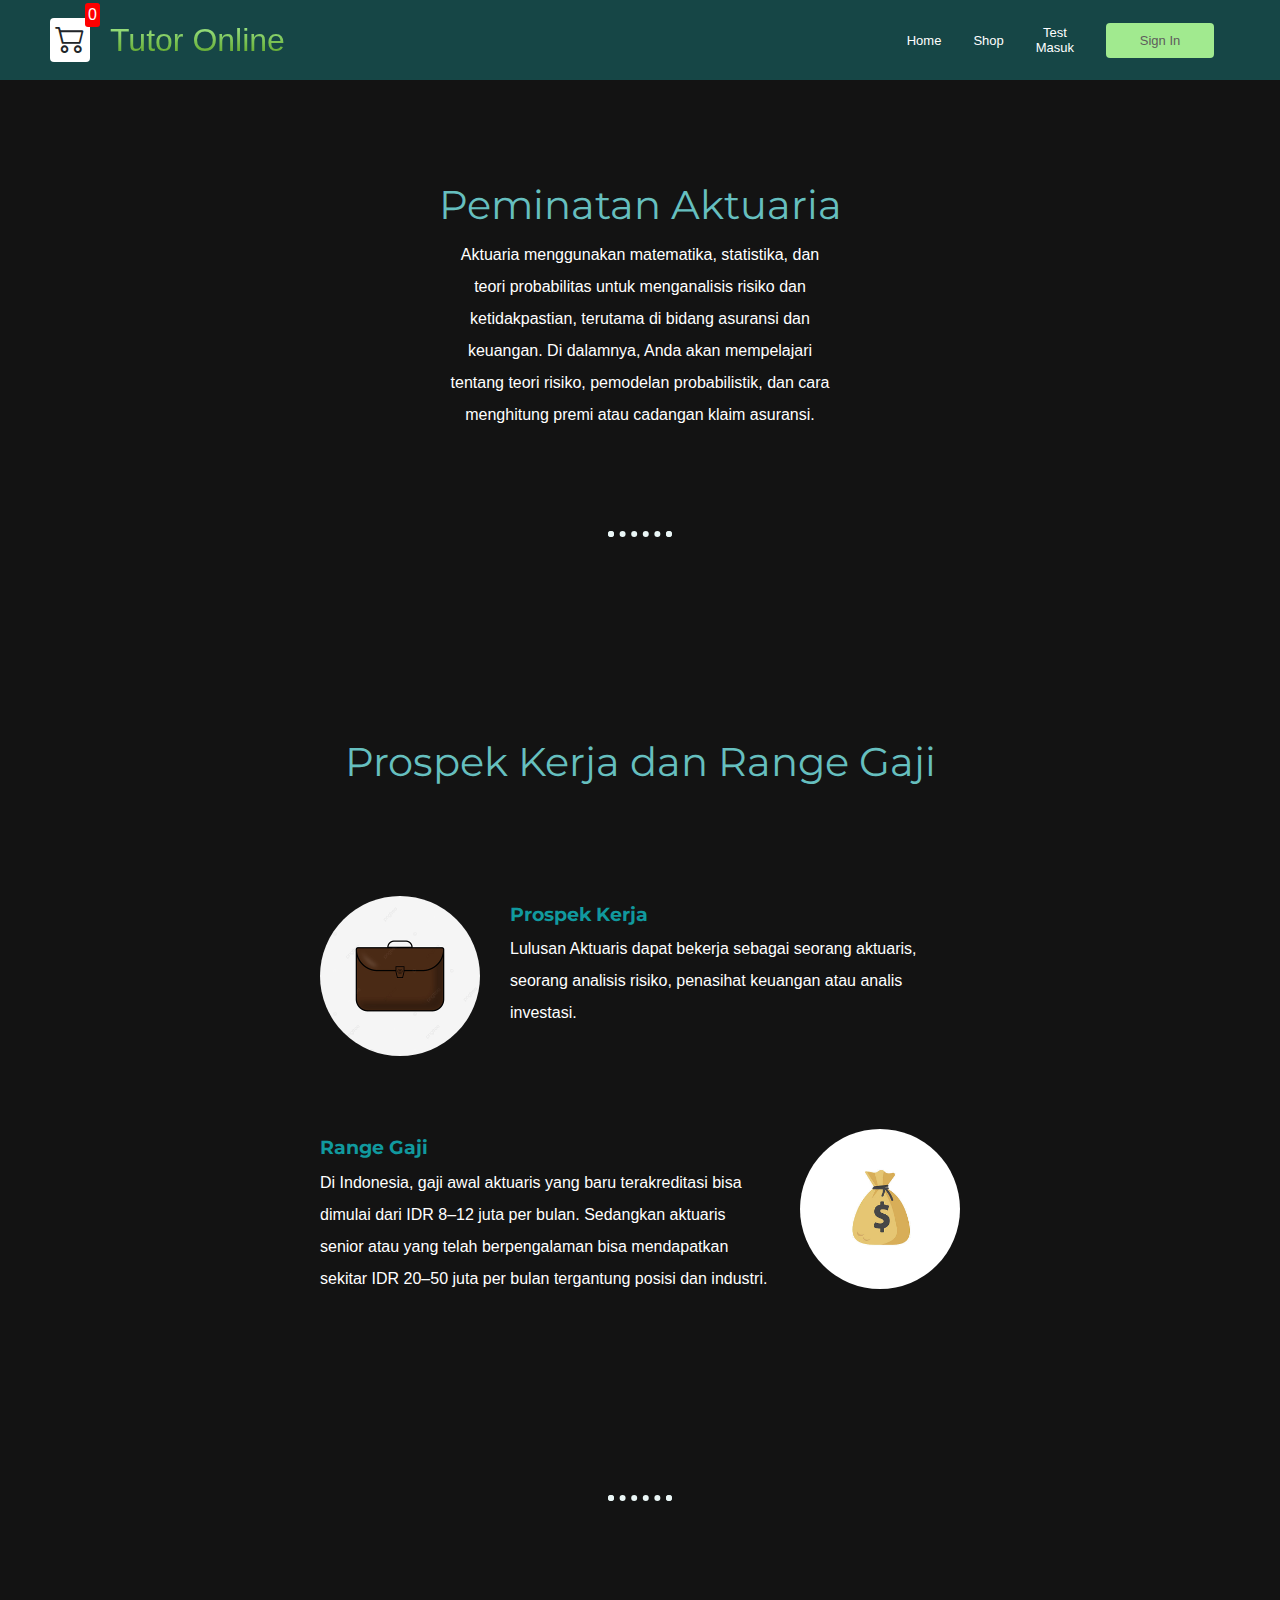
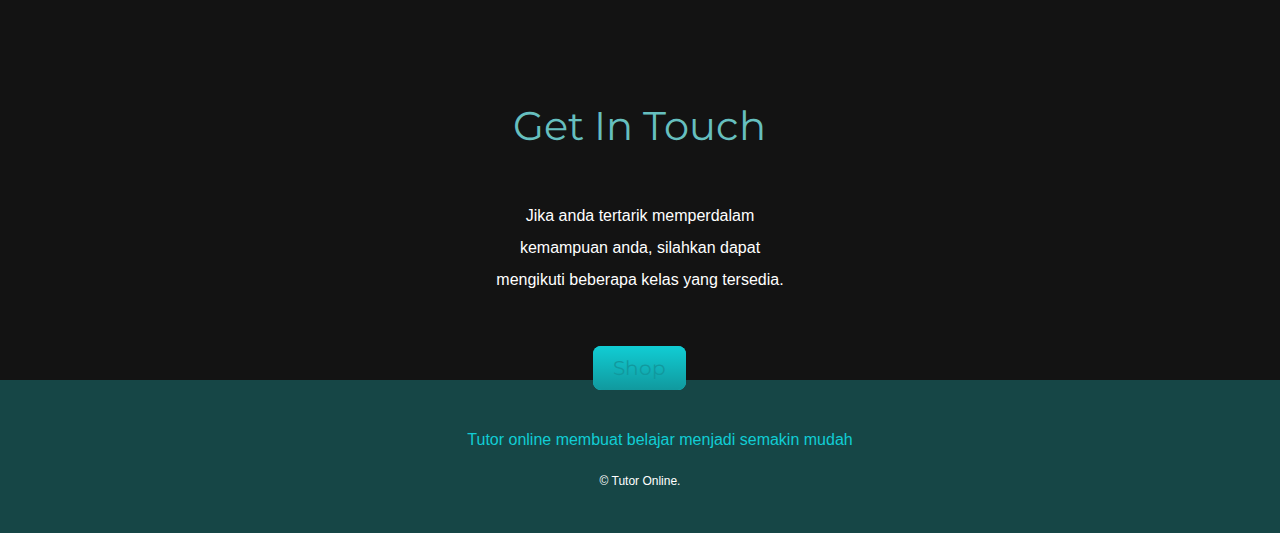
<file: aktuaria.html>
<!DOCTYPE html>
<html lang="en">
<head>
    <meta charset="UTF-8">
    <meta http-equiv="X-UA-Compatible" content="IE=edge">
    <meta name="viewport" content="width=device-width, initial-scale=1.0">
    <title>Tutor Online</title>
    <link rel="icon" href="favicon.ico?v=2">        <!--the broweser maight cast previous version that has a default that place there -->
    <link rel="stylesheet" href="src/Matkul/Matkul.css">
    <link rel="stylesheet" href="https://cdn.jsdelivr.net/npm/bootstrap-icons@1.8.1/font/bootstrap-icons.css">
    <link rel="preconnect" href="https://fonts.googleapis.com">
    <link rel="preconnect" href="https://fonts.gstatic.com" crossorigin>
    <link href="https://fonts.googleapis.com/css2?family=Merriweather&family=Montserrat&family=Nunito:wght@200;300&family=Sacramento&display=swap" rel="stylesheet">

</head>
<body>
  <nav class="navbar">
    <div class="navbar__container">
        <div class="navbar__main">

            <a id=cart__button href="cart.html">
                <div class="cart">
                  <i class="bi bi-cart2"></i>
                  <div id="cartAmount" class="cartAmount">0</div>
                </div>
            </a>

            <a id="navbar__logo">Tutor Online</a>

        </div>

        <div class="navbar__toggle" id="mobile-menu">
            <span class="bar"></span>
            <span class="bar"></span>
            <span class="bar"></span>
        </div>

        <ul class="navbar__menu">
            <li class="navbar__item">
                <a href="/" class="navbar__links">Home</a>
            </li>
            <li class="navbar__item">
                <a href="shop.html" class="navbar__links">Shop</a>
            </li>
            <li class="navbar__item">
              <a href="quizHome.html" class="navbar__links">Test Masuk</a>
            </li>
            <li class="navbar__btn">
              <a class="button buttonGreen" id="accountButton">Sign In</a>
            </li>
        </ul>
    </div>
  </nav>

  <div class="main__content">
    
    <div class="middle-container">
      <div class="profile">
        <h2>Peminatan Aktuaria</h2>
        <p class="intro">Aktuaria menggunakan matematika, statistika, dan teori probabilitas untuk menganalisis risiko dan ketidakpastian, terutama di bidang asuransi dan keuangan. Di dalamnya, Anda akan mempelajari tentang teori risiko, pemodelan probabilistik, dan cara menghitung premi atau cadangan klaim asuransi.</p>
      </div>
      <hr>
      <div class="skills">
        <h2>Prospek Kerja dan Range Gaji</h2>
        <div class="skill-row">
          <img class="code-img" src="images/img-10.jpg" alt=""> <!-- width="100px" height="100px">   -->
          <h3>Prospek Kerja</h3>
          <p>Lulusan Aktuaris dapat bekerja sebagai seorang aktuaris, seorang analisis risiko, penasihat keuangan atau analis investasi.       </div>
        <div class="skill-row">
          <img class="chilli" src="images/img-9.jpg" alt="">
          <h3>Range Gaji</h3>
          <p>Di Indonesia, gaji awal aktuaris yang baru terakreditasi bisa dimulai dari IDR 8–12 juta per bulan. Sedangkan aktuaris senior atau yang telah berpengalaman bisa mendapatkan sekitar IDR 20–50 juta per bulan tergantung posisi dan industri.</p>
        </div>
      </div>
      <hr>
      <div class="contact-me">
        <h2>Get In Touch</h2>
        <p class="contact-message">Jika anda tertarik memperdalam kemampuan anda, silahkan dapat mengikuti beberapa kelas yang tersedia.</p>
        <a class="shop_btn" href="shop.html">Shop</a>
      </div>
    </div>
    
    <!--bottom container-->
    <div class="bottom-container">
      <a></a>Tutor online membuat belajar menjadi semakin mudah</a>
      <p class="coppyright">© Tutor Online.</p>
    </div>

  </div>
  
  <script src="src/Home/app.js"></script>
</body>
</html>
</file>
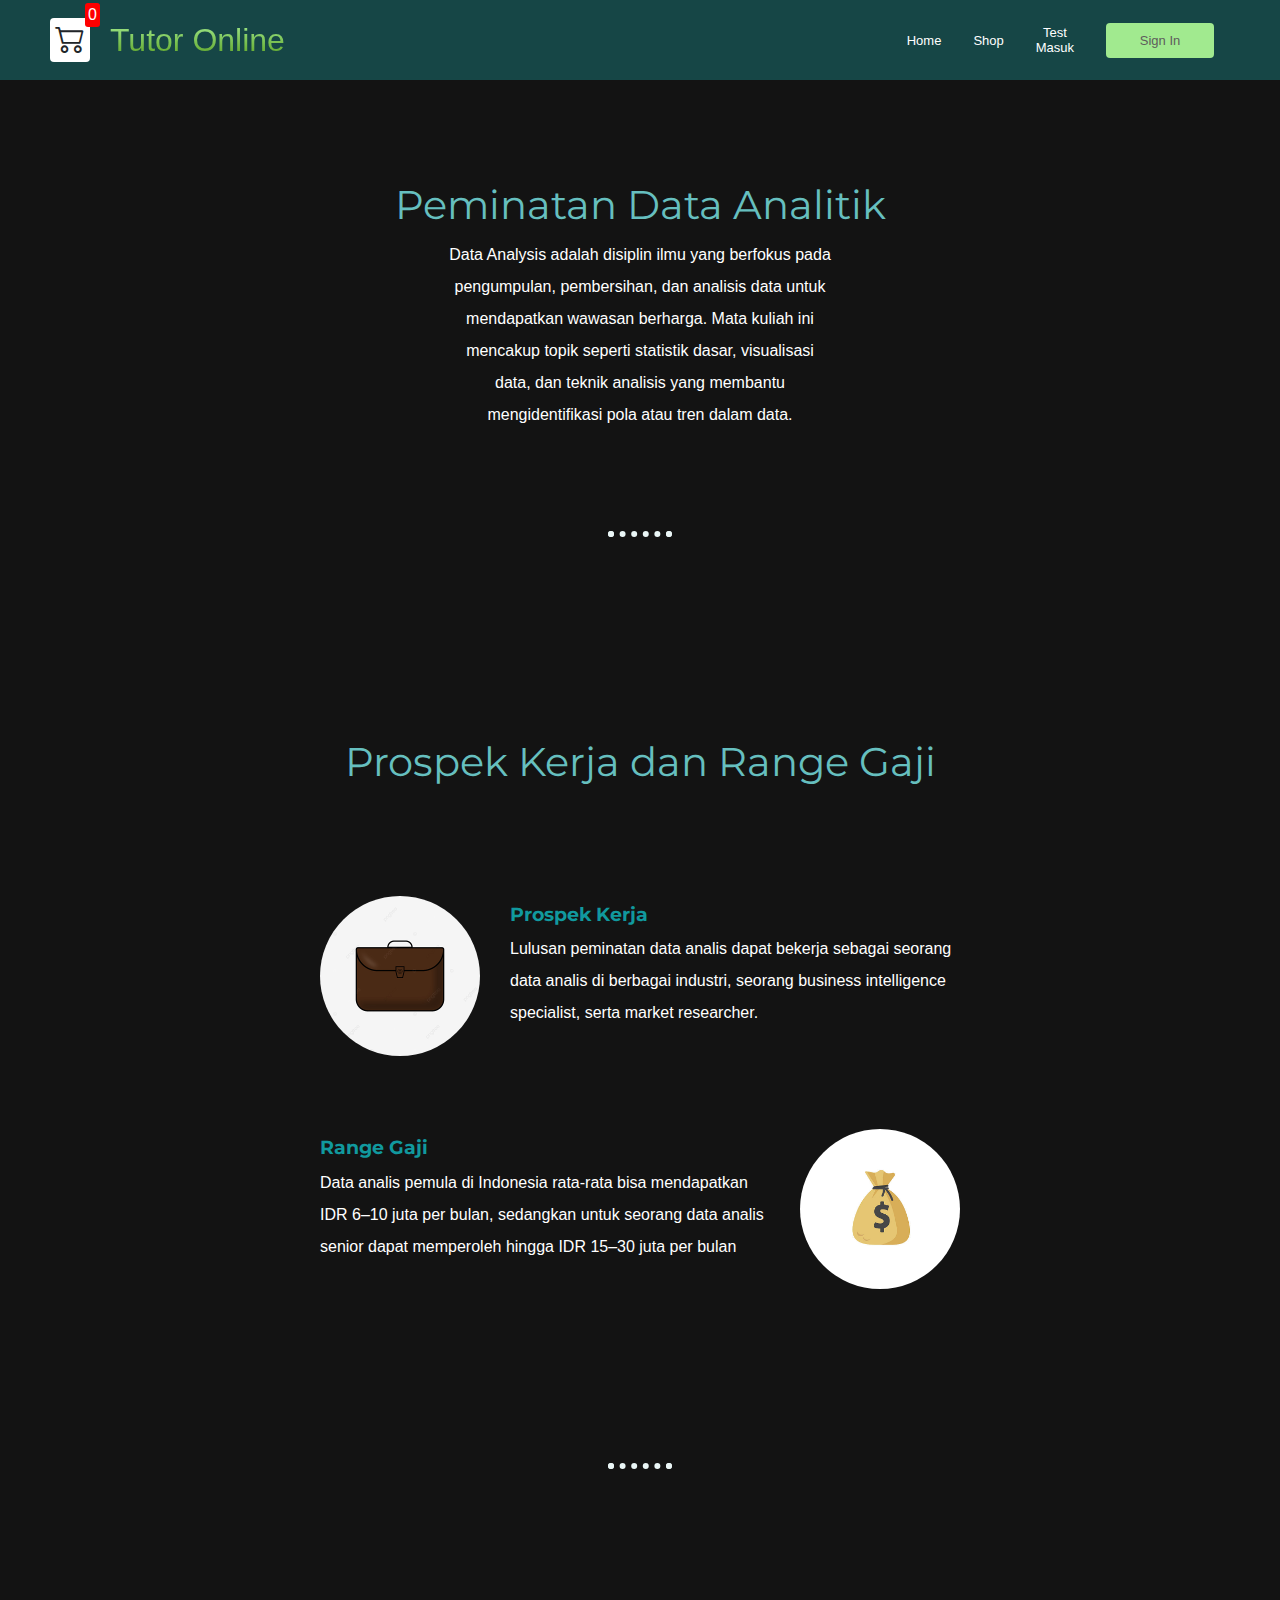
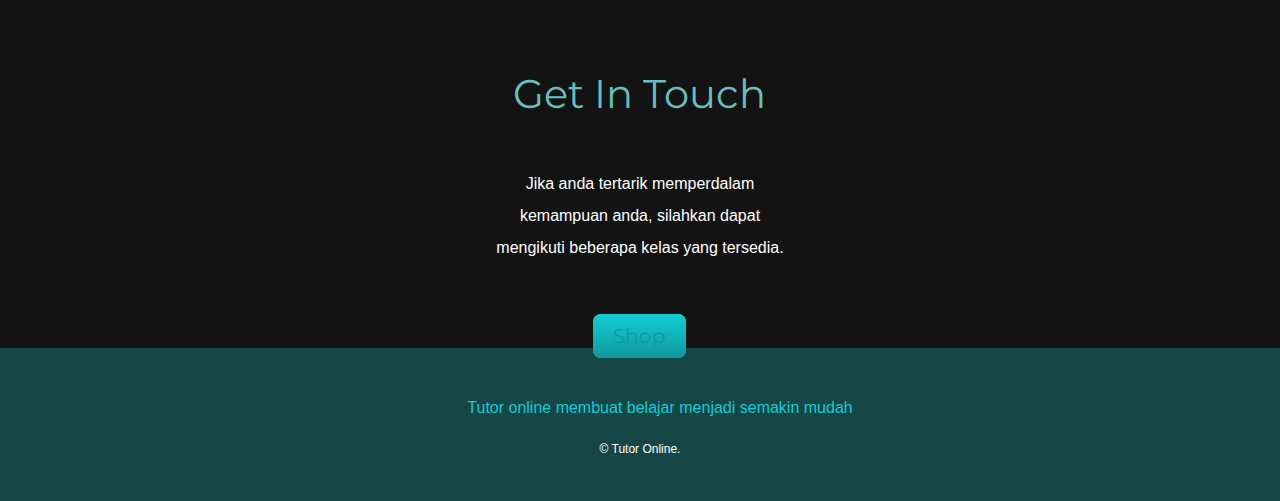
<file: Data_Analitik.html>
<!DOCTYPE html>
<html lang="en">
<head>
    <meta charset="UTF-8">
    <meta http-equiv="X-UA-Compatible" content="IE=edge">
    <meta name="viewport" content="width=device-width, initial-scale=1.0">
    <title>Tutor Online</title>
    <link rel="icon" href="favicon.ico?v=2">        <!--the broweser maight cast previous version that has a default that place there -->
    <link rel="stylesheet" href="src/Matkul/Matkul.css">
    <link rel="stylesheet" href="https://cdn.jsdelivr.net/npm/bootstrap-icons@1.8.1/font/bootstrap-icons.css">
    <link rel="preconnect" href="https://fonts.googleapis.com">
    <link rel="preconnect" href="https://fonts.gstatic.com" crossorigin>
    <link href="https://fonts.googleapis.com/css2?family=Merriweather&family=Montserrat&family=Nunito:wght@200;300&family=Sacramento&display=swap" rel="stylesheet">

</head>
<body>
  <nav class="navbar">
    <div class="navbar__container">
        <div class="navbar__main">

            <a id=cart__button href="cart.html">
                <div class="cart">
                  <i class="bi bi-cart2"></i>
                  <div id="cartAmount" class="cartAmount">0</div>
                </div>
            </a>

            <a id="navbar__logo">Tutor Online</a>

        </div>

        <div class="navbar__toggle" id="mobile-menu">
            <span class="bar"></span>
            <span class="bar"></span>
            <span class="bar"></span>
        </div>

        <ul class="navbar__menu">
            <li class="navbar__item">
                <a href="/" class="navbar__links">Home</a>
            </li>
            <li class="navbar__item">
                <a href="shop.html" class="navbar__links">Shop</a>
            </li>
            <li class="navbar__item">
              <a href="quizHome.html" class="navbar__links">Test Masuk</a>
          </li>
          <li class="navbar__btn">
            <a class="button buttonGreen" id="accountButton">Sign In</a>
          </li>
        </ul>
    </div>
  </nav>

  <div class="main__content">
    
    <div class="middle-container">
      <div class="profile">
        <h2>Peminatan Data Analitik</h2>
        <p class="intro">Data Analysis adalah disiplin ilmu yang berfokus pada pengumpulan, pembersihan, dan analisis data untuk mendapatkan wawasan berharga. Mata kuliah ini mencakup topik seperti statistik dasar, visualisasi data, dan teknik analisis yang membantu mengidentifikasi pola atau tren dalam data.</p>
      </div>
      <hr>
      <div class="skills">
        <h2>Prospek Kerja dan Range Gaji</h2>
        <div class="skill-row">
          <img class="code-img" src="images/img-10.jpg" alt=""> <!-- width="100px" height="100px">   -->
          <h3>Prospek Kerja</h3>
          <p>Lulusan peminatan data analis dapat bekerja sebagai seorang data analis di berbagai industri, seorang business intelligence specialist, serta market researcher.</p>

        </div>
        <div class="skill-row">
          <img class="chilli" src="images/img-9.jpg" alt="">
          <h3>Range Gaji</h3>
          <p>Data analis pemula di Indonesia rata-rata bisa mendapatkan IDR 6–10 juta per bulan, sedangkan untuk seorang
            data analis senior dapat memperoleh hingga IDR 15–30 juta per bulan</p>
        </div>
      </div>
      <hr>
      <div class="contact-me">
        <h2>Get In Touch</h2>
        <p class="contact-message">Jika anda tertarik memperdalam kemampuan anda, silahkan dapat mengikuti beberapa kelas yang tersedia.</p>
        <a class="shop_btn" href="shop.html">Shop</a>
      </div>
    </div>
    
    <!--bottom container-->
    <div class="bottom-container">
      <a></a>Tutor online membuat belajar menjadi semakin mudah</a>
      <p class="coppyright">© Tutor Online.</p>
    </div>

  </div>
  
  <script src="src/Home/app.js"></script>
</body>
</html>
</file>
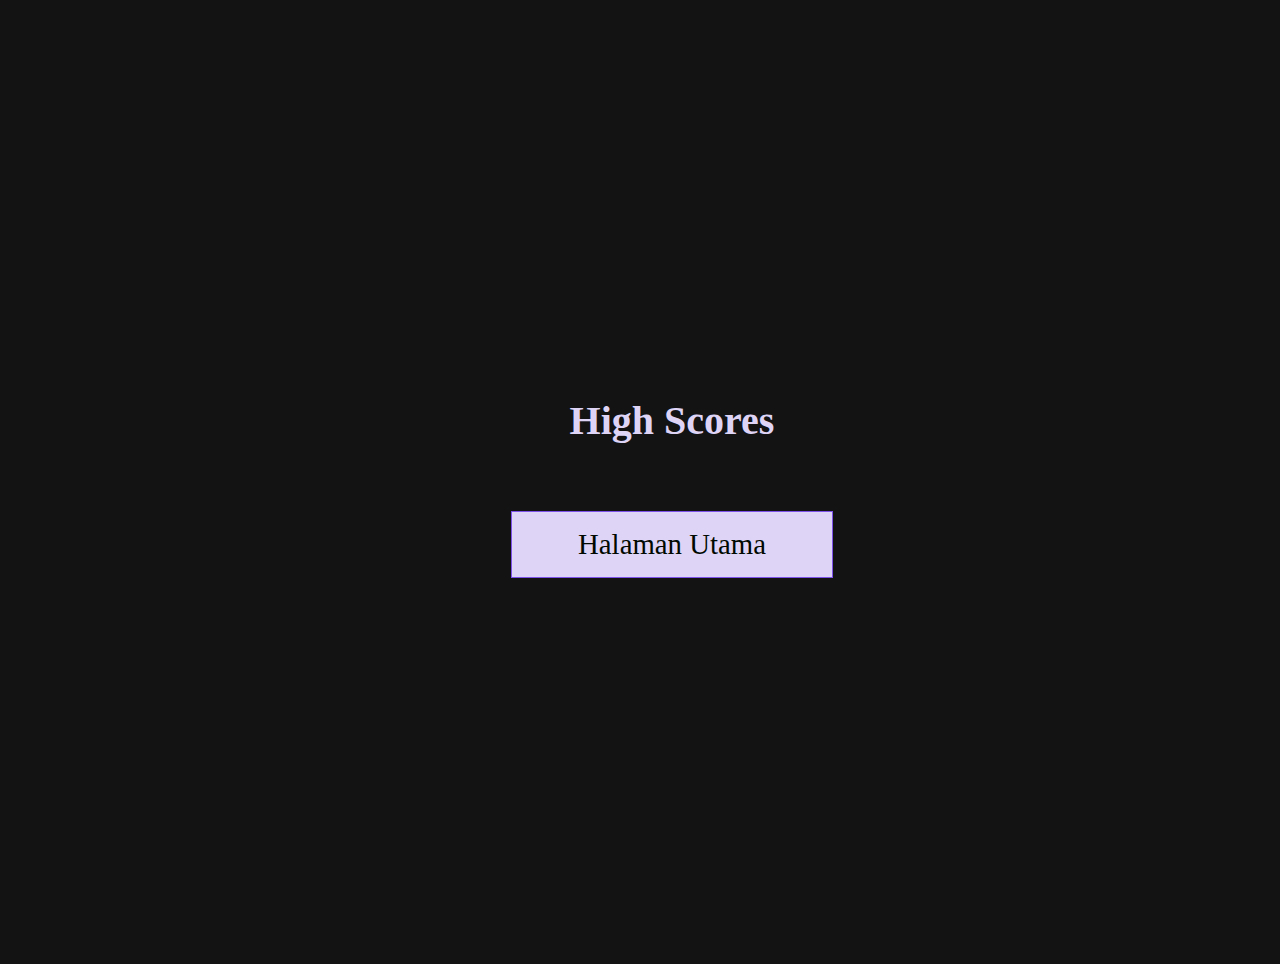
<file: highScore.html>
<!DOCTYPE html>
<html lang="en">
  <head>
    <meta charset="UTF-8" />
    <meta name="viewport" content="width=device-width, initial-scale=1.0" />
    <meta http-equiv="X-UA-Compatible" content="ie=edge" />
    <title>High Scores</title>
    <link rel="stylesheet" href="src/Quiz/CSS/highScore.css" />
  </head>
  <body>
    <div class="container">
      <div id="highScore">
        <h1>High Scores</h1>
        <ul id="highScoreList"></ul>
        <a class="btn" href="quizHome.html">Halaman Utama</a>
      </div>
    </div>
    <script src="src/Quiz/Javascript/highScore.js"></script>
  </body>
</html>
</file>
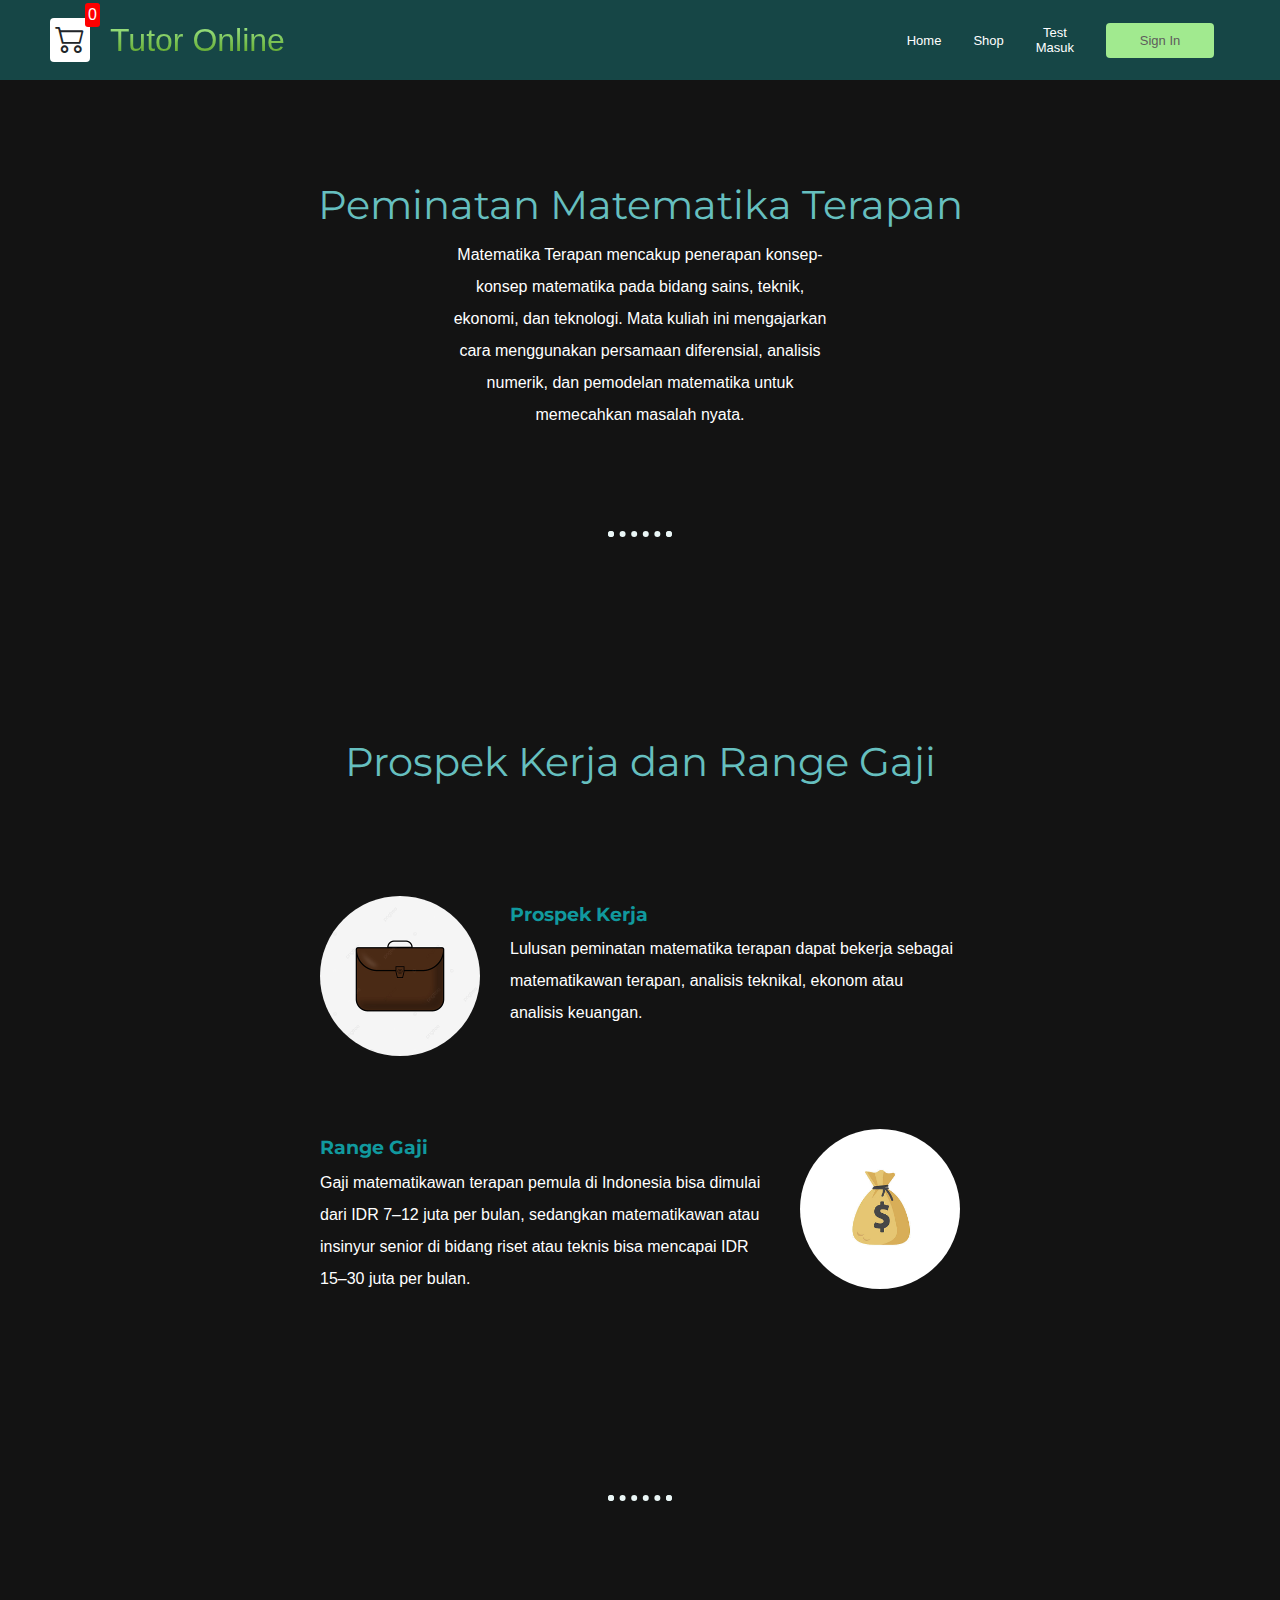
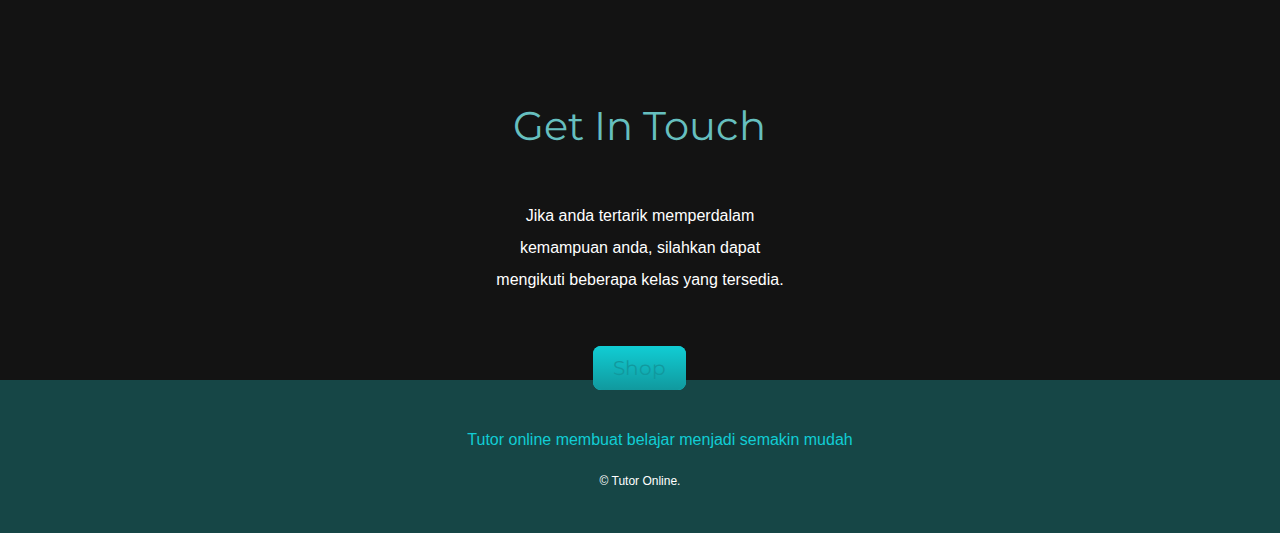
<file: MatTerapan.html>
<!DOCTYPE html>
<html lang="en">
<head>
    <meta charset="UTF-8">
    <meta http-equiv="X-UA-Compatible" content="IE=edge">
    <meta name="viewport" content="width=device-width, initial-scale=1.0">
    <title>Tutor Online</title>
    <link rel="icon" href="favicon.ico?v=2">        <!--the broweser maight cast previous version that has a default that place there -->
    <link rel="stylesheet" href="src/Matkul/Matkul.css">
    <link rel="stylesheet" href="https://cdn.jsdelivr.net/npm/bootstrap-icons@1.8.1/font/bootstrap-icons.css">
    <link rel="preconnect" href="https://fonts.googleapis.com">
    <link rel="preconnect" href="https://fonts.gstatic.com" crossorigin>
    <link href="https://fonts.googleapis.com/css2?family=Merriweather&family=Montserrat&family=Nunito:wght@200;300&family=Sacramento&display=swap" rel="stylesheet">

</head>
<body>
  <nav class="navbar">
    <div class="navbar__container">
        <div class="navbar__main">

            <a id=cart__button href="cart.html">
                <div class="cart">
                  <i class="bi bi-cart2"></i>
                  <div id="cartAmount" class="cartAmount">0</div>
                </div>
            </a>

            <a id="navbar__logo">Tutor Online</a>

        </div>

        <div class="navbar__toggle" id="mobile-menu">
            <span class="bar"></span>
            <span class="bar"></span>
            <span class="bar"></span>
        </div>

        <ul class="navbar__menu">
            <li class="navbar__item">
                <a href="/" class="navbar__links">Home</a>
            </li>
            <li class="navbar__item">
                <a href="shop.html" class="navbar__links">Shop</a>
            </li>
            <li class="navbar__item">
              <a href="quizHome.html" class="navbar__links">Test Masuk</a>
          </li>
          <li class="navbar__btn">
              <a class="button buttonGreen" id="accountButton">Sign In</a>
          </li>
        </ul>
    </div>
  </nav>

  <div class="main__content">
    
    <div class="middle-container">
      <div class="profile">
        <h2>Peminatan Matematika Terapan</h2>
        <p class="intro">Matematika Terapan mencakup penerapan konsep-konsep matematika pada bidang sains, teknik, ekonomi, dan teknologi. Mata kuliah ini mengajarkan cara menggunakan persamaan diferensial, analisis numerik, dan pemodelan matematika untuk memecahkan masalah nyata.</p>
      </div>
      <hr>
      <div class="skills">
        <h2>Prospek Kerja dan Range Gaji</h2>
        <div class="skill-row">
          <img class="code-img" src="images/img-10.jpg" alt=""> <!-- width="100px" height="100px">   -->
          <h3>Prospek Kerja</h3>
          <p>Lulusan peminatan matematika terapan dapat bekerja sebagai matematikawan terapan, analisis teknikal, ekonom atau analisis keuangan.</p>

        </div>
        <div class="skill-row">
          <img class="chilli" src="images/img-9.jpg" alt="">
          <h3>Range Gaji</h3>
          <p>Gaji matematikawan terapan pemula di Indonesia bisa dimulai dari IDR 7–12 juta per bulan, sedangkan matematikawan atau insinyur senior di bidang riset atau teknis bisa mencapai IDR 15–30 juta per bulan.</p>
        </div>
      </div>
      <hr>
      <div class="contact-me">
        <h2>Get In Touch</h2>
        <p class="contact-message">Jika anda tertarik memperdalam kemampuan anda, silahkan dapat mengikuti beberapa kelas yang tersedia.</p>
        <a class="shop_btn" href="shop.html">Shop</a>
      </div>
    </div>
    
    <!--bottom container-->
    <div class="bottom-container">
      <a></a>Tutor online membuat belajar menjadi semakin mudah</a>
      <p class="coppyright">© Tutor Online.</p>
    </div>

  </div>
  
  <script src="src/Home/app.js"></script>
</body>
</html>
</file>
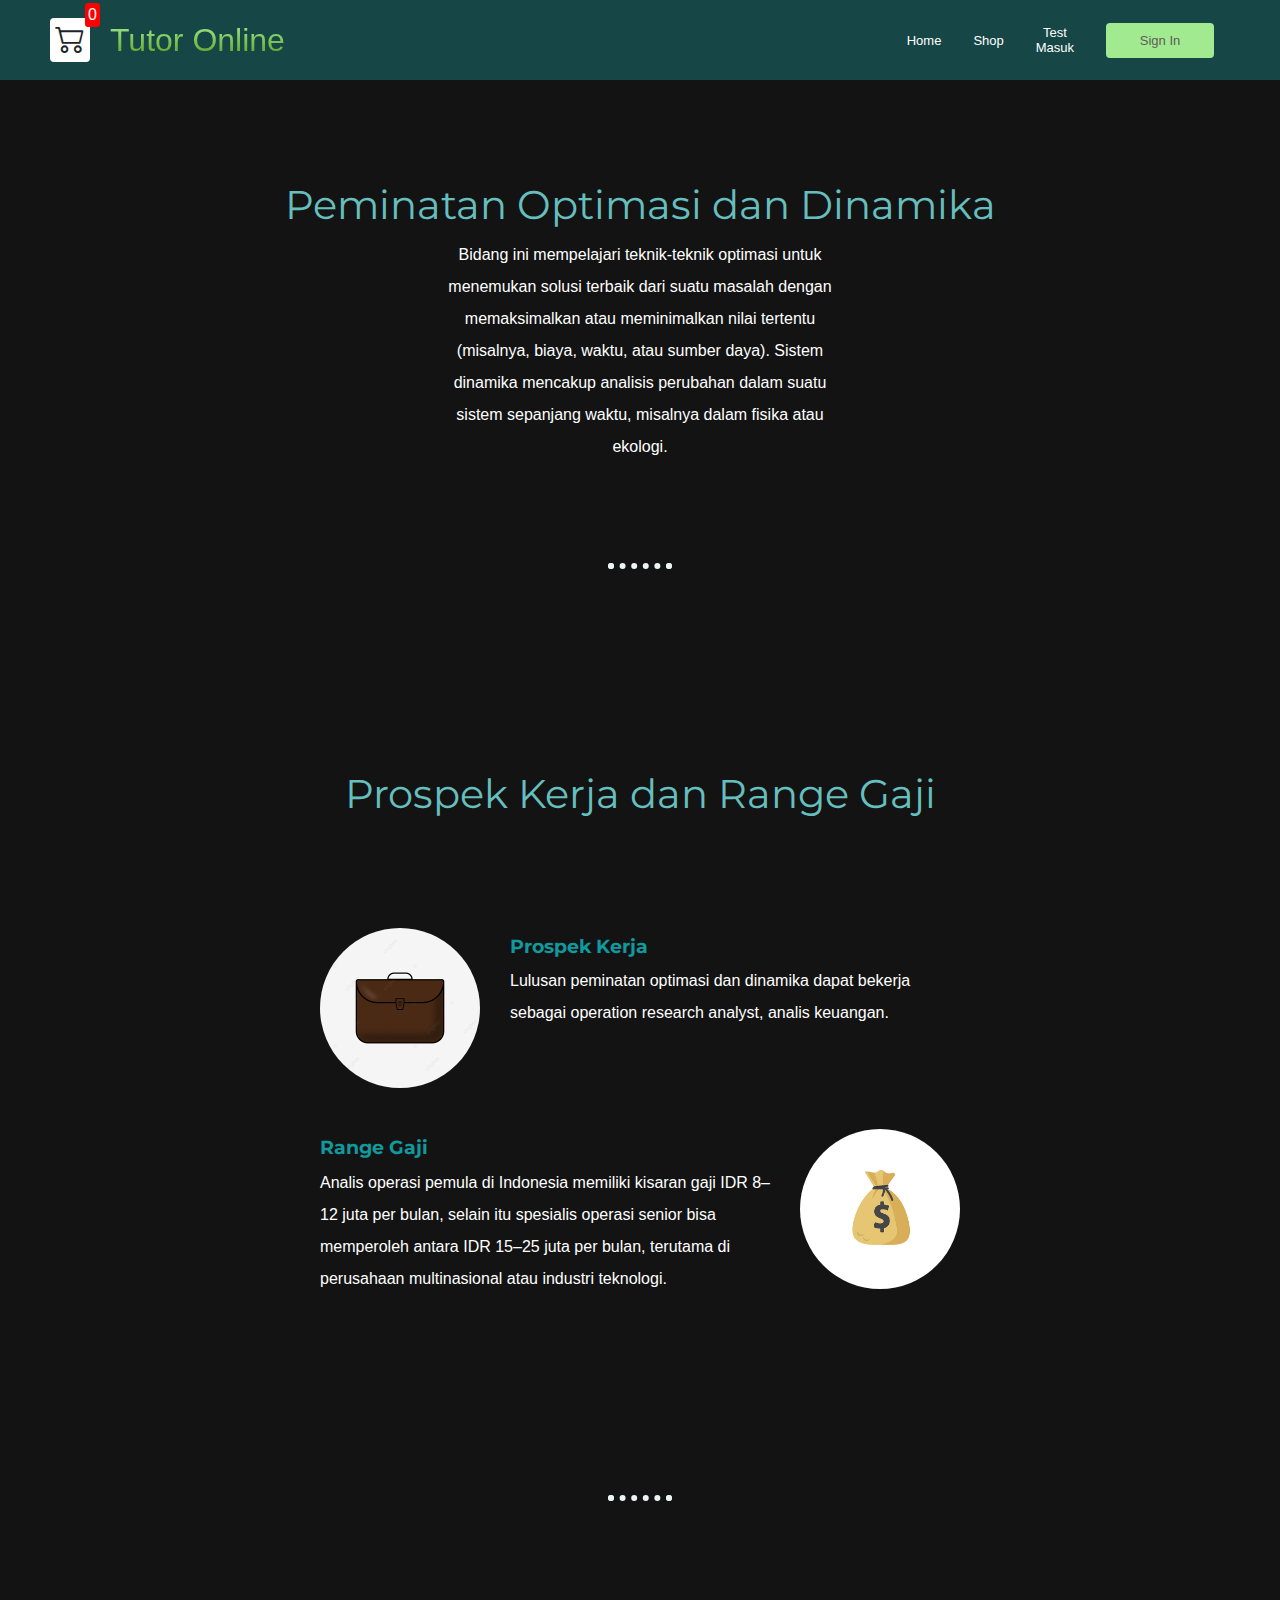
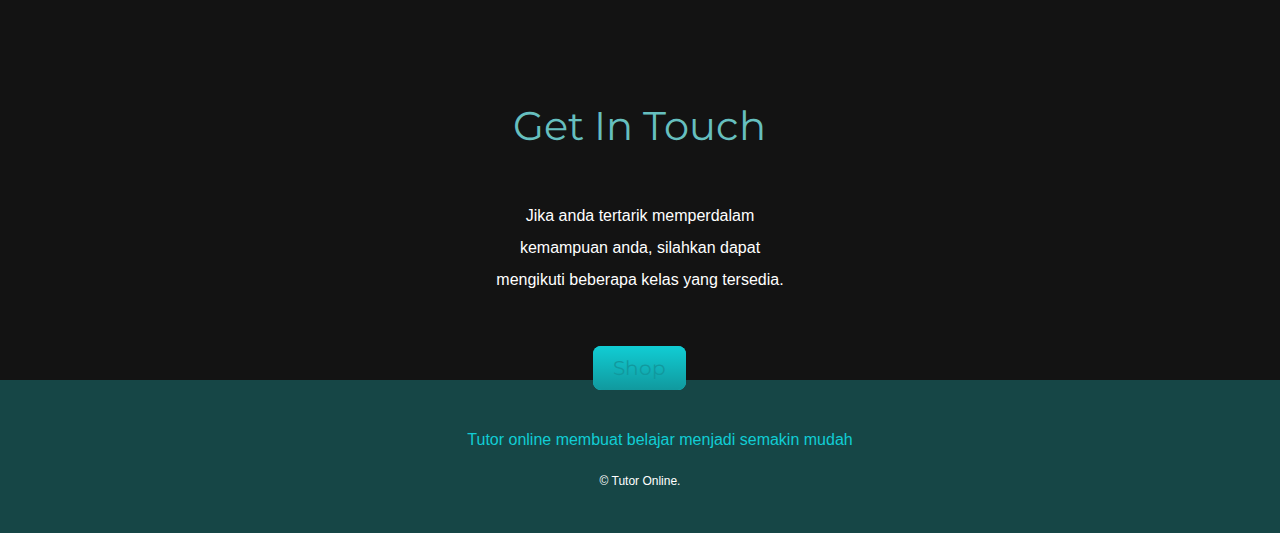
<file: Opdim.html>
<!DOCTYPE html>
<html lang="en">
<head>
    <meta charset="UTF-8">
    <meta http-equiv="X-UA-Compatible" content="IE=edge">
    <meta name="viewport" content="width=device-width, initial-scale=1.0">
    <title>Tutor Online</title>
    <link rel="icon" href="favicon.ico?v=2">        <!--the broweser maight cast previous version that has a default that place there -->
    <link rel="stylesheet" href="src/Matkul/Matkul.css">
    <link rel="stylesheet" href="https://cdn.jsdelivr.net/npm/bootstrap-icons@1.8.1/font/bootstrap-icons.css">
    <link rel="preconnect" href="https://fonts.googleapis.com">
    <link rel="preconnect" href="https://fonts.gstatic.com" crossorigin>
    <link href="https://fonts.googleapis.com/css2?family=Merriweather&family=Montserrat&family=Nunito:wght@200;300&family=Sacramento&display=swap" rel="stylesheet">

</head>
<body>
  <nav class="navbar">
    <div class="navbar__container">
        <div class="navbar__main">

            <a id=cart__button href="cart.html">
                <div class="cart">
                  <i class="bi bi-cart2"></i>
                  <div id="cartAmount" class="cartAmount">0</div>
                </div>
            </a>

            <a id="navbar__logo">Tutor Online</a>

        </div>

        <div class="navbar__toggle" id="mobile-menu">
            <span class="bar"></span>
            <span class="bar"></span>
            <span class="bar"></span>
        </div>

        <ul class="navbar__menu">
            <li class="navbar__item">
                <a href="/" class="navbar__links">Home</a>
            </li>
            <li class="navbar__item">
                <a href="shop.html" class="navbar__links">Shop</a>
            </li>
            <li class="navbar__item">
              <a href="quizHome.html" class="navbar__links">Test Masuk</a>
          </li>
          <li class="navbar__btn">
              <a class="button buttonGreen" id="accountButton">Sign In</a>
          </li>
        </ul>
    </div>
  </nav>

  <div class="main__content">
    
    <div class="middle-container">
      <div class="profile">
        <h2>Peminatan Optimasi dan Dinamika</h2>
        <p class="intro">Bidang ini mempelajari teknik-teknik optimasi untuk menemukan solusi terbaik dari suatu masalah dengan memaksimalkan atau meminimalkan nilai tertentu (misalnya, biaya, waktu, atau sumber daya). Sistem dinamika mencakup analisis perubahan dalam suatu sistem sepanjang waktu, misalnya dalam fisika atau ekologi.</p>
      </div>
      <hr>
      <div class="skills">
        <h2>Prospek Kerja dan Range Gaji</h2>
        <div class="skill-row">
          <img class="code-img" src="images/img-10.jpg" alt=""> <!-- width="100px" height="100px">   -->
          <h3>Prospek Kerja</h3>
          <p>Lulusan peminatan optimasi dan dinamika dapat bekerja sebagai operation research analyst, analis keuangan.</p>

        </div>
        <div class="skill-row">
          <img class="chilli" src="images/img-9.jpg" alt="">
          <h3>Range Gaji</h3>
          <p>Analis operasi pemula di Indonesia memiliki kisaran gaji IDR 8–12 juta per bulan, selain itu spesialis operasi senior bisa memperoleh antara IDR 15–25 juta per bulan, terutama di perusahaan multinasional atau industri teknologi.</p>
        </div>
      </div>
      <hr>
      <div class="contact-me">
        <h2>Get In Touch</h2>
        <p class="contact-message">Jika anda tertarik memperdalam kemampuan anda, silahkan dapat mengikuti beberapa kelas yang tersedia.</p>
        <a class="shop_btn" href="shop.html">Shop</a>
      </div>
    </div>
    
    <!--bottom container-->
    <div class="bottom-container">
      <a></a>Tutor online membuat belajar menjadi semakin mudah</a>
      <p class="coppyright">© Tutor Online.</p>
    </div>

  </div>
  
  <script src="src/Home/app.js"></script>
</body>
</html>
</file>
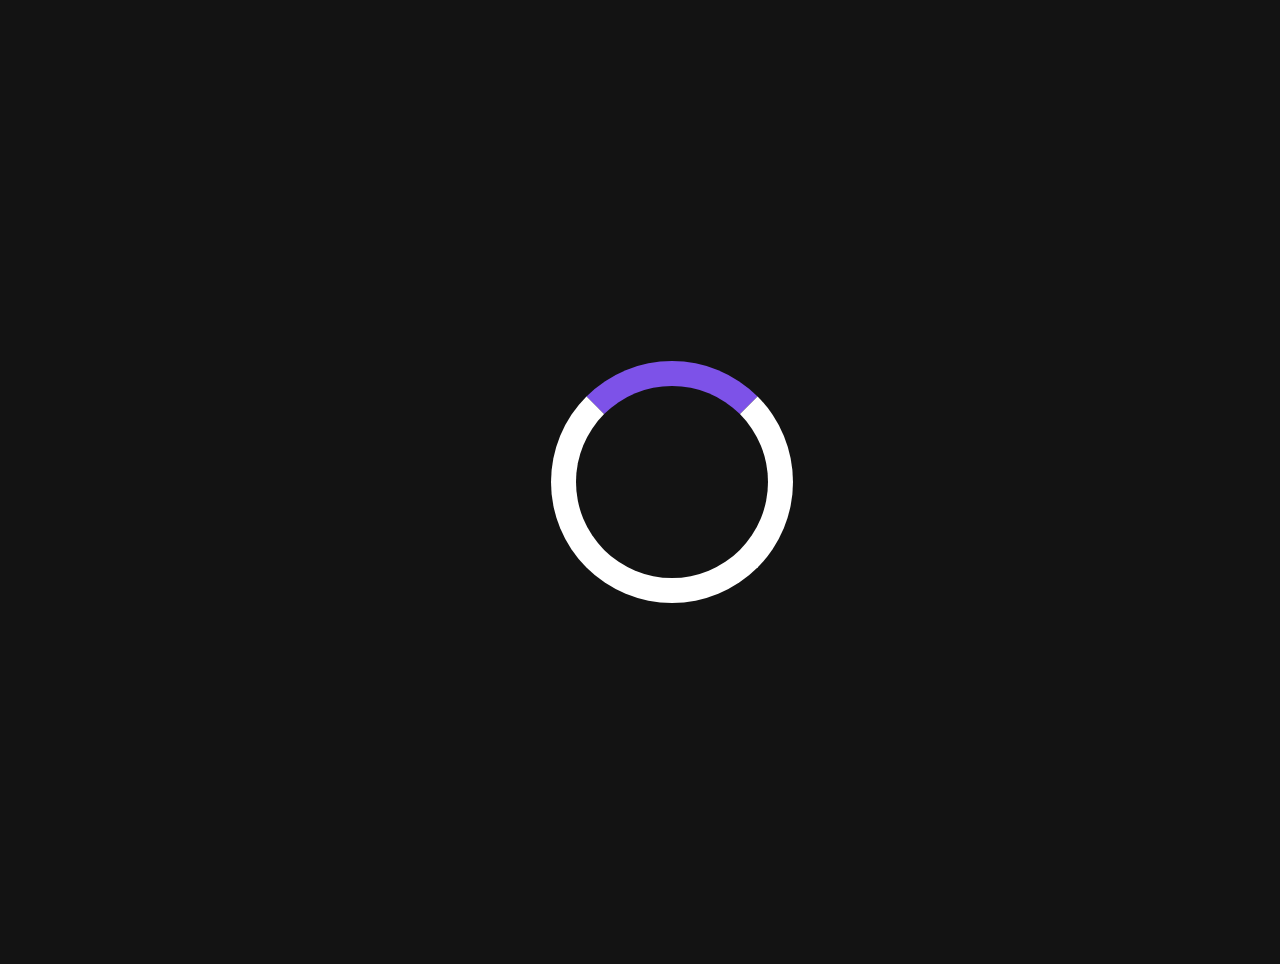
<file: quiz.html>
<!DOCTYPE html>
<html>

<head>
    <link rel="stylesheet" type="text/css" href="src/Quiz/CSS/quiz.css">
    <title>Tes Kemampuan</title>
</head>

<body>
    <div class = "container">
        <div id="loader"></div>
        <div id="quizContainer" class="hidden">

            <div id="hud">
                <div id="hud-item">
                    <p class="hud-prefix" style="color: #ded4f6;">
                    Progress :
                    </p>
                    <div id="progressBar">
                        <div id="progressBarCurrent"></div>
                    </div>
                </div>
            </div>

            <div class="quiz-wrapper">
                <div id="quiz"></div>
            </div>

            <button class="btn" id="previous">
                <p>Previous Question</p>
            </button>

            <button class="btn" id="next">
                <p>Next Question</p>
            </button>

            <button class="btn" id="submit">
                <p>Submit</p>
            </button>
        </div>
    </div>
    
    <script src="src/Quiz/Javascript/quiz.js"></script>
</body>

</html>
</file>
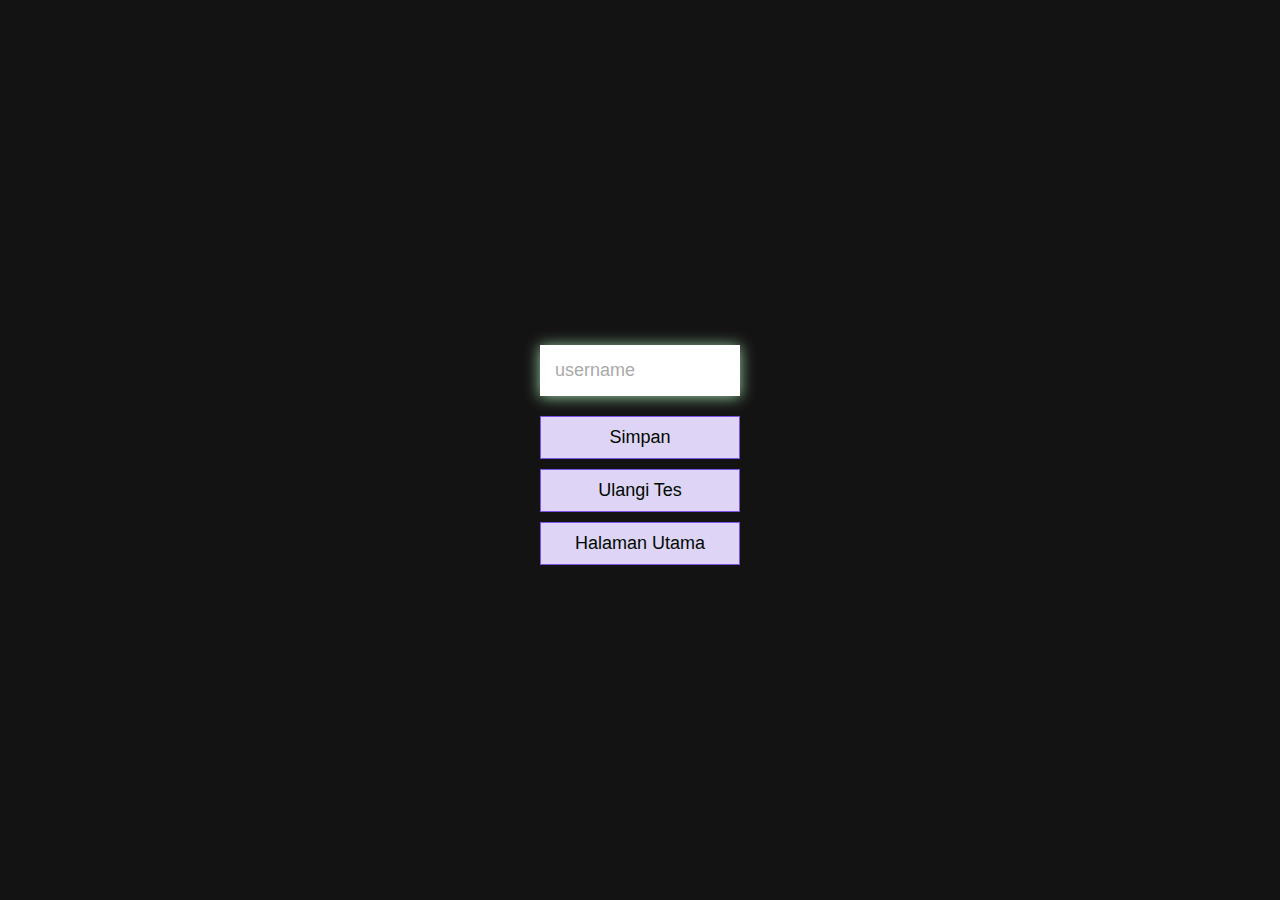
<file: quizEnd.html>
<!DOCTYPE html>
<html lang="en">
  <head>
    <meta charset="UTF-8" />
    <meta name="viewport" content="width=device-width, initial-scale=1.0" />
    <meta http-equiv="X-UA-Compatible" content="ie=edge" />
    <title>Tes Kemampuan</title>
    <link rel="stylesheet" href="src/Quiz/CSS/quizEnd.css" />
  </head>
  <body>
    <div class="container">
      <div id="end">
        <h1 id="finalScore">0</h1>
        <form>
          <input 
            type="text"
            name="username"
            id="username"
            placeholder="username"
          />
          <button
            type="submit"
            class="btn"
            id="saveScoreBtn"
            onclick="saveHighScore(event)"
            disabled
          >
            Simpan
          </button>
        </form>
        <a class="btn" href="quiz.html">Ulangi Tes</a>
        <a class="btn" href="quizHome.html">Halaman Utama</a>
      </div>
    </div>
    <script src="src/Quiz/Javascript/quizEnd.js"></script>
  </body>
</html>
</file>
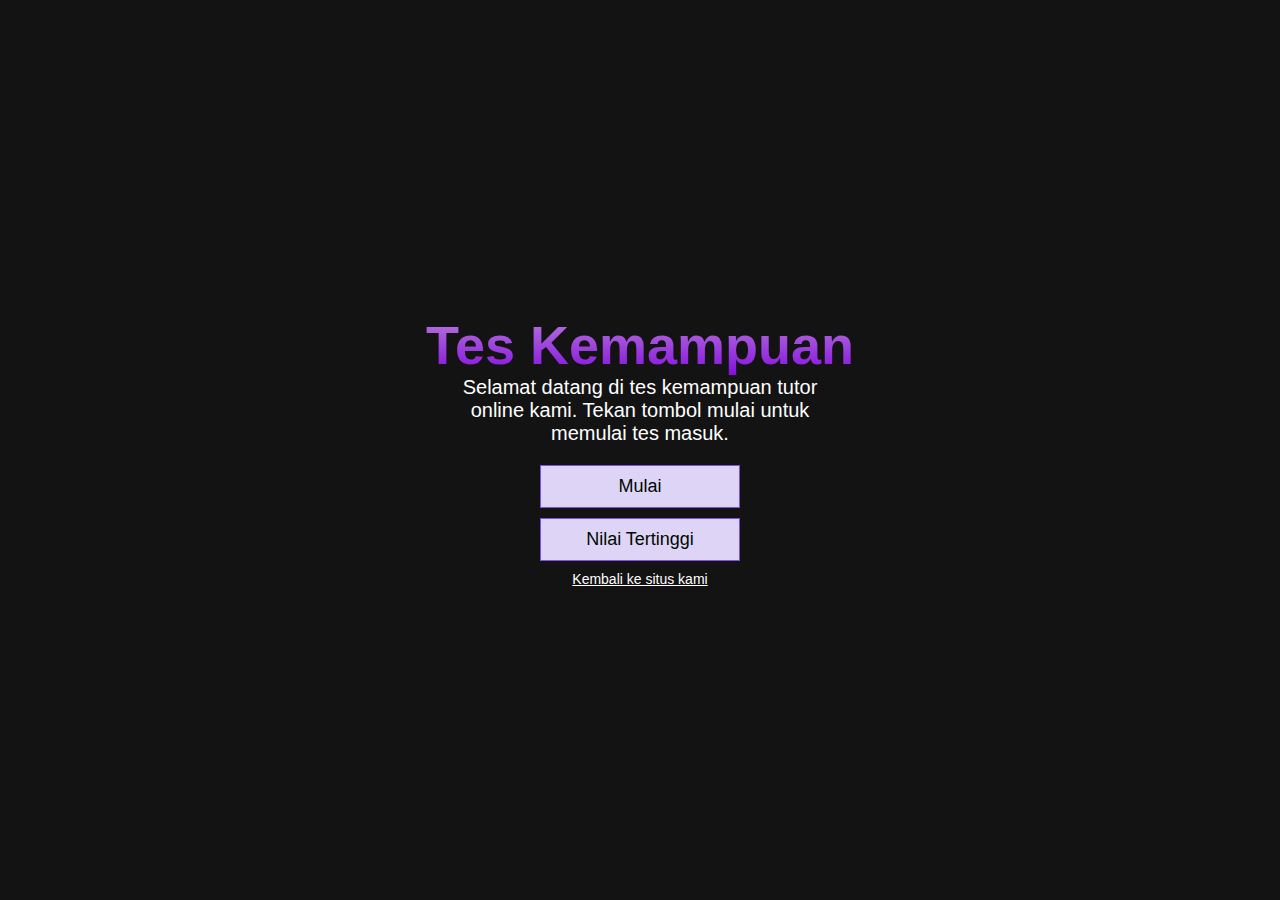
<file: quizHome.html>
<!DOCTYPE html>
<html lang="en">
  <head>
    <meta charset="UTF-8" />
    <meta name="viewport" content="width=device-width, initial-scale=1.0" />
    <meta http-equiv="X-UA-Compatible" content="ie=edge" />
    <title>Tes Kemampuan</title>
    <link rel="stylesheet" href="src/Quiz/CSS/quizHome.css" />
  </head>
  <body>
    <div class="container">
      <div class="home">
        <h1>Tes Kemampuan</h1>
        <a class="introduction">Selamat datang di tes kemampuan tutor online kami. Tekan tombol mulai untuk memulai tes masuk.</a>
        <a class="btn" href="quiz.html">Mulai</a>
        <a class="btn" href="highScore.html">Nilai Tertinggi</a>
        <a class="link" href="index.html">Kembali ke situs kami </a>
      </div>
    </div>
  </body>
</html>
</file>
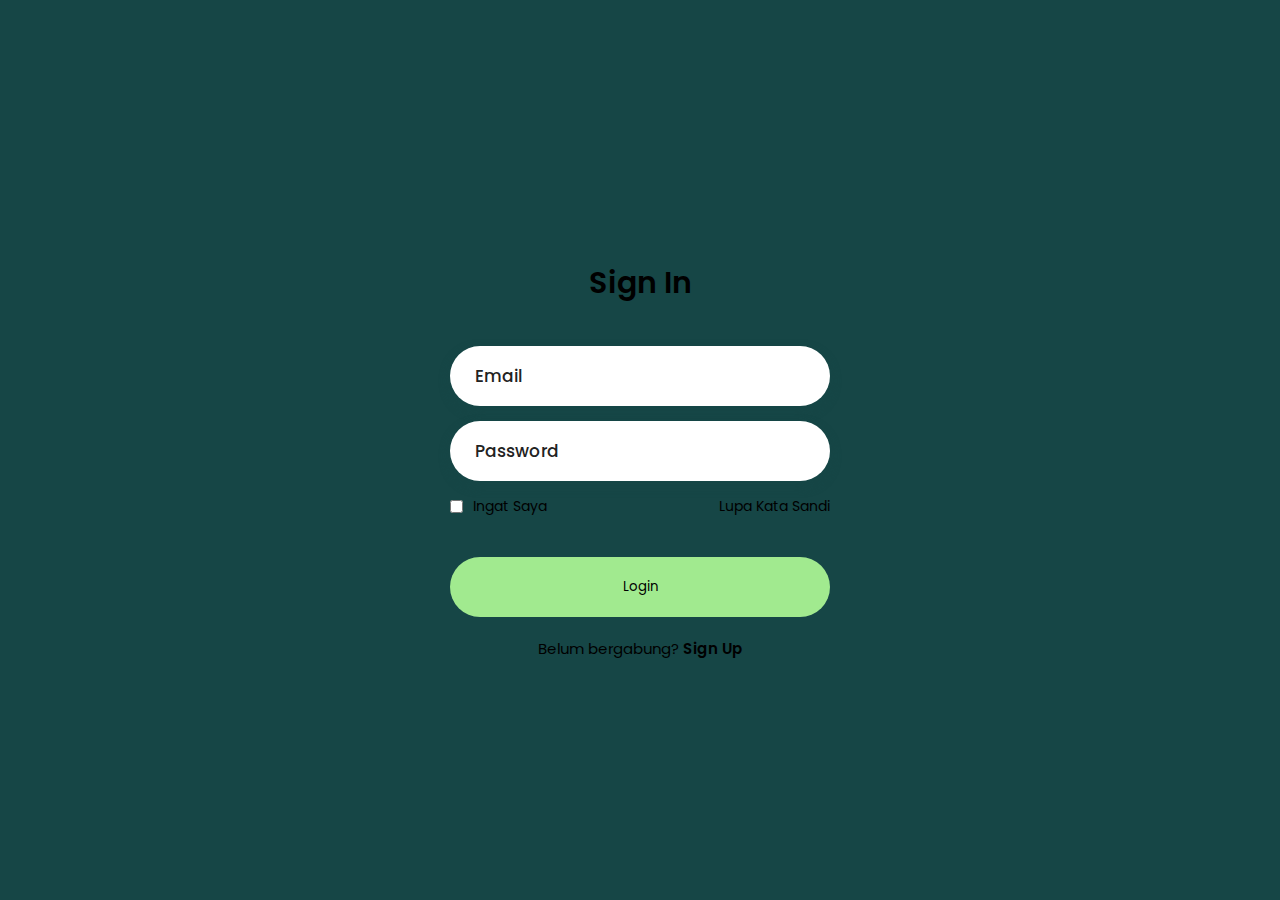
<file: signIn.html>
<html lang="en">
<head>
    <meta charset="UTF-8">
    <meta http-equiv="X-UA-Compatible" content="IE=edge">
    <meta name="viewport" content="width=device-width, initial-scale=1.0">
    <link rel="stylesheet" href="src/SignIn/CSS/style_login.css">
    <title>Sign In</title>
</head>
<body>
    <div class="login-box">
        <div class="login-header">
            <header>Sign In</header>
        </div>
        <div class="input-box">
            <input type="text" id="loginEmail" class="input-field" placeholder="Email" autocomplete="off" required>
        </div>
        <div class="input-box">
            <input type="password" id="loginPassword" class="input-field" placeholder="Password" autocomplete="off" required>
        </div>
        <div class="forgot">
            <section>
                <input type="checkbox" id="check">
                <label for="check">Ingat Saya</label>
            </section>
            <section>
                <a href="#">Lupa Kata Sandi</a>
            </section>
        </div>
        <div class="input-submit">
                <button class="submit-btn" id="submit">Login</button>
        </div>
        <div class="sign-up-link">
            <p>Belum bergabung? <a href="signUp.html" id="signupAnchor">Sign Up</a></p>
        </div>
    </div>
    <script src="src/SignIn/Javascript/bootstrap.bundle.js"></script>
    <script src="src/SignIn/Javascript/sweetalert.min.js"></script>
    <script src="src/SignIn/Javascript/signIn.js"></script>
</body>
</html>
</file>
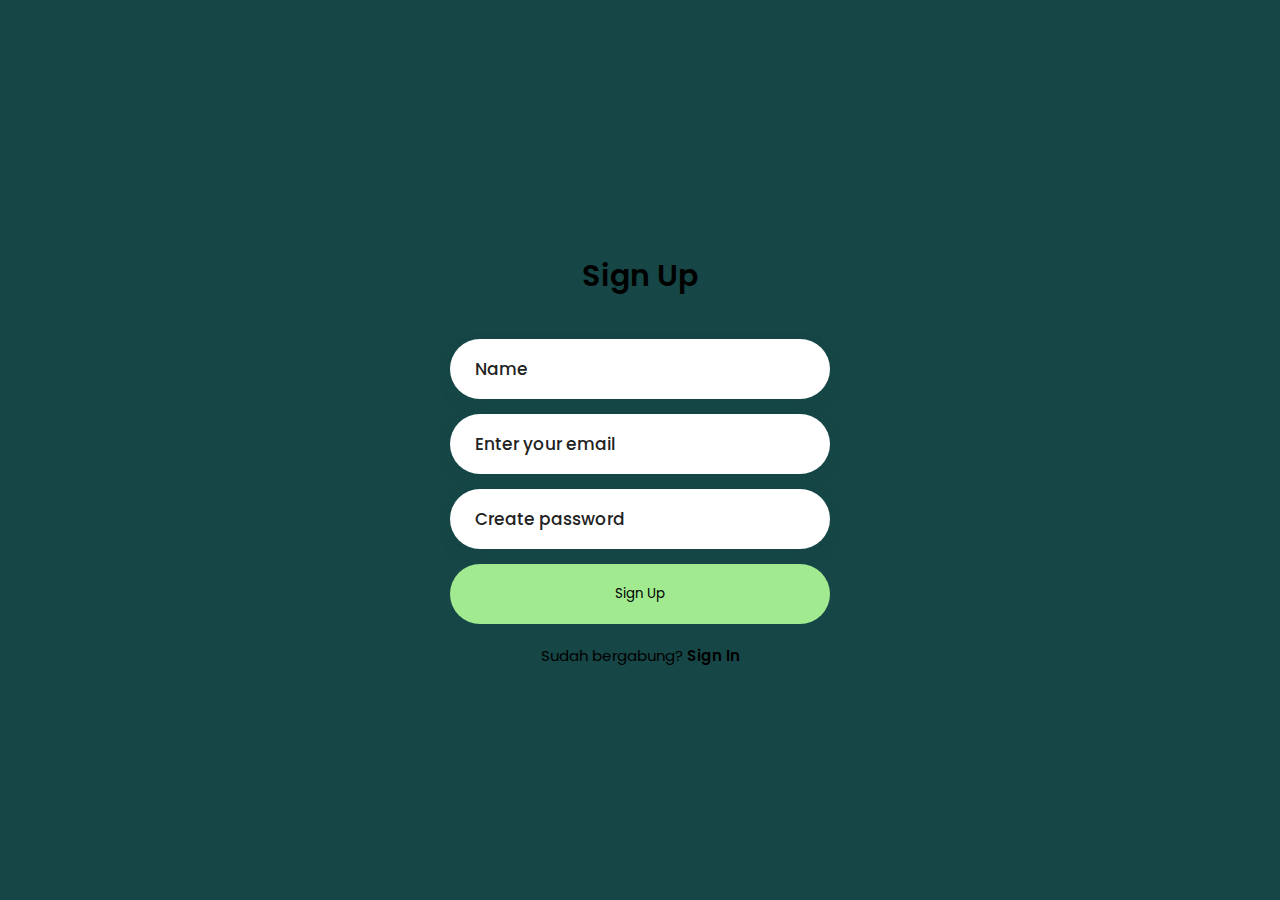
<file: signUp.html>
<html lang="en">
<head>
    <meta charset="UTF-8">
    <meta http-equiv="X-UA-Compatible" content="IE=edge">
    <meta name="viewport" content="width=device-width, initial-scale=1.0">
    <link rel="stylesheet" href="src/SignIn/CSS/style_login.css">
    <title>Sign Up</title>
</head>
<body>
    <div class="login-box">
        <div class="login-header">
            <header>Sign Up</header>
        </div>
        <div class="input-box">
            <input type="text" id="signupName" class="input-field" placeholder="Name" autocomplete="off" required>
        </div>
        <div class="input-box">
            <input type="text" id="signupEmail" class="input-field" placeholder="Enter your email" autocomplete="off" required>
        </div>
        <div class="input-box">
            <input type="password" id="signupPassword" class="input-field" placeholder="Create password" autocomplete="off" required>
        </div>
        <div class="input-submit">
                <button class="submit-btn" id="submit">Sign Up</button>
        </div>
        <div class="sign-up-link">
            <p>Sudah bergabung? <a href="signIn.html" id="signinAnchor">Sign In</a></p>
        </div>
    </div>
    <script src="src/SignIn/Javascript/bootstrap.bundle.js"></script>
    <script src="src/SignIn/Javascript/sweetalert.min.js"></script>
    <script src="src/SignIn/Javascript/signUp.js"></script>
</body>
</html>
</file>
<file: src/Matkul/Matkul.css>
*{
    box-sizing: border-box;
    margin: 0;
    padding: 0;
    font-family: "Kumbh Sans", sans-serif;
  
  }

body{
    color: #40514E;
    margin: 0;
    text-align: center;
}
  
  /* Bagian untuk navbar*/
  /* diberikan position sticky agar tetap menempel dan z index yang tinggi agar selalu diatas */
  .navbar{
    background: #164646;
    height: 80px;
    display:flex;
    justify-content: center;
    align-items: center;
    font-size: 13px;
    position: sticky;
    top: 0;
    z-index: 999;
  }
  
  /* merupakan container untuk item item di navbar */
  /* justify-content : space between agar terpisah item di navbarnya */
  .navbar__container {
    display: flex;
    justify-content: space-between;
    height: 80px;
    z-index: 1;
    width: 100%;
    max-width: 1300px;
    margin: 0 auto;
    padding: 0 50px;
  
  }
  
  /* untuk item navbar berisi logo dan shopping cart */
  .navbar__main{
    display: flex;
    align-items: center;
  }
  
  /* tombol shopping cart */
  #cart__button{
    height: 56.25%;
    margin-right:20px;
  }
  
  .cart {
    position: relative;
    background-color: #fff;
    color: #212529;
    font-size: 30px;
    padding: 5px;
    border-radius: 4px;
  }
  .cartAmount {
    position: absolute;
    top: -15px;
    right: -10px;
    font-size: 16px;
    background-color: red;
    color: white;
    padding: 3px;
    border-radius: 3px;
  }
  
  /* Mengatur tulisan Tutor Online */
  #navbar__logo{
    background-color: #ff8;
    background-image: linear-gradient(to top, #5aa020 0%, #a1ea8f 100%);
    background-size: 100%;
    background-clip: text;
    -webkit-background-clip: text;
    -moz-background-clip: text;
    -webkit-text-fill-color: transparent;
    -moz-text-fill-color: transparent;
    display: flex;
    align-items: center;
    text-decoration: none;
    font-size: 2rem;
  
  }
  
  /* mengatur isi konten menu (tombol home dll) */
  .navbar__menu {
    display: flex;
    align-items: center;
    list-style: none;
    text-align: center;
  }
  
  /* untuk item item dalam menu */
  .navbar__item {
    height: 80px ;
  
  }
  
  /* untuk link di menu */
  .navbar__links{
    color: #fff;
    display: flex;
    align-items: center;
    justify-content: center;
    text-decoration: none;
    padding: 0 1rem;
    height: 100%;
  }
  
  /*untuk kotak tes kemampuan */
  .navbar__btn {
    display: flex;
    justify-content: center;
    align-items: center;
    padding: 0 1rem;
    width: 100%;
  
  }

  /* Untuk mengatur button tes kemampuan*/ 
.buttonGreen{
    display: flex;
    justify-content: center;
    align-items: center;
    text-decoration: none;
    padding: 10px 20px;
    height: 100%;
    width: 100%;
    border: none;
    outline: none;
    border-radius: 4px;
    background: #a1ea8f;
    color: #5e5c5c;
  }
  
  /* ketika kursor di button tes kemampuan */ 
  .buttonGreen:hover {
    background: #131313;
    transition: all 0.3s ease;
  
  }
  
  .buttonRed{
    display: flex;
    justify-content: center;
    align-items: center;
    text-decoration: none;
    padding: 10px 20px;
    height: 100%;
    width: 100%;
    border: none;
    outline: none;
    border-radius: 4px;
    background: #fc7703;
    color: #5e5c5c;
  }
  
  /* ketika kursor di button tes kemampuan */ 
  .buttonRed:hover {
    background: #131313;
    transition: all 0.3s ease;
  
  }
  
  /* Ketika kursor di link */ 
  .navbar__links:hover{
    color: #a1ea8f;
    transition: all 0.3s ease;
  }
  
  /* Untuk Tampilan Mobile (ketika screen lebih kecil dari 1000px */
  @media screen and (max-width: 1000px){
    .navbar__container {
        display: flex;
        justify-content: space-between;
        height: 80px;
        z-index: 1;
        width: 100%;
        max-width: 1300px;
        padding: 0;
    }
  
    /* menu akan tersembunyi ketika belum aktif */
    .navbar__menu{
        display: grid;
        grid-template-columns: auto;
        margin: 0;
        width: 100%;
        position: absolute;
        top: -1000px;
        opacity: 1;
        transition: all 0.5s ease;
        height: 50vh;
        z-index: -1;
        background: #164646;
    }
  
    /* mengatur isi konten ketika menu aktif*/
    .navbar__menu.active{
        background: #164646;
        top: 100%;
        opacity: 1;
        transition: all 0.5s ease;
        z-index: 99;
        height: 60vh;
        font-size: 1.6rem;
  
    }
  
    /* untuk tombol cart */
    #cart__button{
        padding-left: 25px;
  
    }
  
    /* Mengatur 3 garis */
    .navbar__toggle .bar {
        width: 25px;
        height: 3px;
        margin: 5px auto;
        transition: all 0.5s ease-in-out;
        background: #fff;
  
    }
  
  
    .navbar__item{
        width: 100%;
    }
  
    
    .navbar__links {
        text-align: center;
        padding: 2rem;
        width: 100%;
        display: table;
    }
    
    .navbar__btn {
        padding-bottom: 2rem;
    }
    
    .button {
        display: flex;
        justify-content: center;
        align-items: center;
        width: 80%;
        height: 80px;
        margin: 0;
    }
    
    #mobile-menu {
        position: absolute;
        top: 20%;
        right: 5%;
        transform: translate(5%, 20%);
    }
  
  
    .navbar__btn {
        padding-bottom: 2rem;
    }
    
    
    .button {
        display: flex;
        justify-content: center;
        align-items: center;
        width: 80%;
        height: 80px;
        margin: 0;
    }
    
    
    /* ketika kursor diatas tiga garis*/
    .navbar__toggle .bar {
        display: block;
        cursor: pointer;
    }
    
    /* menghilangkan garis kedua saat dipencet */
    #mobile-menu.is-active .bar:nth-child(2) {
        opacity: 0;
    }
    
    /* memutar garis pertama 45 derajat */
    #mobile-menu.is-active .bar:nth-child(1) {
        transform: translateY(8px) rotate(45deg);
    }
    
    /* memutar garis ketiga 45 derajat */
    #mobile-menu.is-active .bar:nth-child(3) {
        transform: translateY(-8px) rotate(-45deg);
    }
  }


.main__content p{
    line-height: 2;
    color: white;
}

hr{
    border: dotted #EAF6F6 6px;
    border-bottom: none;
    width: 5%;
    margin: 100px auto;
}

.main__content a{
    color: #11999E;
    font-family: 'Montserrat', sans-serif;
    margin: 10px 20px;
    text-decoration: none;
}

.main__content a:hover{
    color: #EAF6F6;
    
}

.main__content h1{
    color: #66BFBF;
    font-family: 'Sacramento', cursive;
    margin: 50px auto 0 auto;
    font-size: 5.625rem;                /* 100% = 16px  ... 90px/16=562.5%  //1em=16px=100% */ 
}

.main__content h2{
    color: #66BFBF;
    font-weight: normal;
    font-family: 'Montserrat', sans-serif;
    font-size: 2.5rem;
    margin-top: 100px;
    padding-bottom: 10px;
}

.main__content h3{
    color: #11999E;
    font-family: 'Montserrat', sans-serif;
}

.top-container{
    background-color: #E4F9F5;      /*  #E4F9F5;  */
    position: relative;
    padding-top: 100px;
}

.coppyright{
    color: #EAF6F6;
    font-size: 0.75rem;
    padding: 20px 0;
}

.top-cloud{
    position: absolute;
    right: 300px;
    top: 40px;
}

.bottom-cloud{
    position: absolute;
    left: 250px;
    bottom: 300px;

}

.middle-container{
    margin: auto;
    background: #131313;
    display: flex;
    flex-direction: column;
    justify-content: center;
    align-items: center;
    height: auto;
      
}

.bottom-container{
    background-color: #164646;
    padding: 50px 0 20px;
    color: #11cdd4;
}

.skill-row{
    width: 50%;
    margin: 100px auto 100px auto;
    text-align: left;
    line-height: 2;
}

.pro{
    text-decoration: underline;
}

.intro{
    width: 30%;
    margin: auto;
}

.contact-message{
    width: 40%;
    margin: 40px auto 60px;
}

.code-img{
    width: 25%;
    border-radius: 60%;
    float: left;
    margin-right: 30px;
}

.chilli{
    width: 25%;
    float: right;
    margin-left: 30px;
    border-radius: 100%;
}

.shop_btn {
    background: #11cdd4;
    background-image: -webkit-linear-gradient(top, #11cdd4, #11999e);
    background-image: -moz-linear-gradient(top, #11cdd4, #11999e);
    background-image: -ms-linear-gradient(top, #11cdd4, #11999e);
    background-image: -o-linear-gradient(top, #11cdd4, #11999e);
    background-image: linear-gradient(to bottom, #11cdd4, #11999e);
    -webkit-border-radius: 8;
    -moz-border-radius: 8;
    border-radius: 8px;
    font-family: 'Montserrat', sans-serif;
    color: #ffffff;
    font-size: 20px;
    padding: 10px 20px 10px 20px;
    text-decoration: none;
    margin: auto;

}
  
.shop_btn:hover {
    background: #30e3cb;
    background-image: -webkit-linear-gradient(top, #30e3cb, #2bc4ad);
    background-image: -moz-linear-gradient(top, #30e3cb, #2bc4ad);
    background-image: -ms-linear-gradient(top, #30e3cb, #2bc4ad);
    background-image: -o-linear-gradient(top, #30e3cb, #2bc4ad);
    background-image: linear-gradient(to bottom, #30e3cb, #2bc4ad);
    text-decoration: none;
}
</file>
<file: src/Quiz/CSS/highScore.css>
/* CSS UNTUK HIGH SCORE */
body{
    margin: 0;
    padding: 0px;
    font-family: 'Times New Roman', Arial, Helvetica, sans-serif;
    font-size: 20px;
    text-align: center;
    background-size:     cover;                     
    background-repeat:   no-repeat;
    background-position: center center;
    background-color: #131313;
    overflow-x: hidden;
    image-rendering: auto;
}

.container {
    width: 100vw;
    height: 100vh;
    display: flex;
    justify-content: center;
    align-items: center;
    max-width: 80rem;
    margin: 0 auto;
    padding: 2rem;
}

#highScore {
    display: flex;
    flex-direction: column;
    justify-content: center;
    align-items: center;
    color: #ded4f6;

}

.btn {
    font-size: 1.8rem;
    padding: 1rem 0;
    width: 20rem;
    text-align: center;
    border: 0.1rem solid #7d52e8;
    margin-bottom: 1rem;
    text-decoration: none;
    color: #000900;
    background-color: #ded4f6;
}
  
.btn:hover {
    cursor: pointer;
    box-shadow: 0 0.4rem 1.4rem 0 rgba(169, 213, 176, 0.5);
    transform: translateY(-0.1rem);
    transition: transform 150ms;
    background: #ad95eb;
  }

#highScoresList {
    list-style: none;
    padding-left: 0;
    margin-bottom: 4rem;
}
  
.high-score {
    font-size: 2.8rem;
    margin-bottom: 0.5rem;
    color: rgb(243, 239, 245);
}
</file>
<file: src/Quiz/CSS/quiz.css>
/* CSS untuk tes kemampuan */

body{
    margin: 0;
    padding: 0px;
    font-family: 'Times New Roman', Arial, Helvetica, sans-serif;
    font-size: 20px;
    text-align: center;
    background-size:     cover;                     
    background-repeat:   no-repeat;
    background-position: center center;
    background-color: #131313;
    overflow-x: hidden;
    image-rendering: auto;
}

button {
    font-family: 'Times New Roman', Arial, Helvetica, sans-serif;
}

.container {
    width: 100vw;
    height: 100vh;
    display: flex;
    justify-content: center;
    align-items: center;
    max-width: 80rem;
    margin: 0 auto;
    padding: 2rem;
}
  
.container > * {
    width: 100%;
}

.question{
    font-size: 2rem;
    margin: 0 5% 20px 5%;
    color: #fff;
}

.answers {
    margin-bottom: 20px;
    text-align: left;
    display: inline-block;
    color: #fff;
}

.answers label{
    display: block;
    margin-bottom: 10px;
}

.btn {
    font-size: 1.8rem;
    padding: 1rem 0;
    width: 20rem;
    text-align: center;
    border: 0.1rem solid #7d52e8;
    margin-bottom: 1rem;
    text-decoration: none;
    color: #000900;
    background-color: rgb(237, 220, 240);
}
  
.btn:hover {
    cursor: pointer;
    box-shadow: 0 0.4rem 1.4rem 0 rgba(169, 213, 176, 0.5);
    transform: translateY(-0.1rem);
    transition: transform 150ms;
    background: #ded4f6;
}

.quiz-wrapper{
position: relative;
height: 200px;
margin: 30px 0 60px 0;
}

.rad_butn {
transform: scale(200%);
margin: 0 30px 0 -20px;
}

.slide{
position: absolute;
left: 0px;
top: 0px;
width: 100%;
z-index: 1;
opacity: 0;
}

.active-slide{
opacity: 1;
z-index: 2;
}

/* untuk HUD item yaitu progress bar */
#hud {
    display: flex;
    justify-content: center;
    margin-bottom:5rem;
}

#hud-item {
    width: 60rem;

}
  
.hud-prefix {
    text-align: left;
    font-size: 1.5rem;
    margin-bottom:0.5rem;
}
  
#progressBar {
    width: 100%;
    height: 3.4rem;
    border: 0.3rem solid #7d52e8;
}
  
#progressBarCurrent {
    height: 3.4rem;
    background-color: #7d52e8;
    width: 0%;
}

.hidden {
    display: none;
  }

#loader {
  border: 1.6rem solid white;
  border-radius: 50%;
  border-top: 1.6rem solid #7d52e8;
  width: 12rem;
  height: 12rem;
  animation: spin 2s linear infinite;
}

@keyframes spin {
  0% {
    transform: rotate(0deg);
  }
  100% {
    transform: rotate(360deg);
  }
}
</file>
<file: src/Quiz/CSS/quizEnd.css>
/* CSS untuk akhir quiz */

:root {
    background-color: #131313;
    background-size:     cover;                     
    background-repeat:   no-repeat;
    background-position: center center;
    font-size: 62.5%;
}
  
* {
    box-sizing: border-box;
    font-family: "Kumbh Sans", sans-serif;
    margin: 0;
    padding: 0;
    color: #131313;
}
  
h1 {
    background-color: #ff8;
    background-image: linear-gradient(to top, #840ddf 0%, #ba7eda 100%);
    background-size: 100%;
    background-clip: text;
    -webkit-text-fill-color: transparent;
    -moz-text-fill-color: transparent;
    display: flex;
    align-items: center;
    cursor: pointer;
    text-decoration: none;
    font-size: 5.4rem;
    margin-bottom: 2rem;
}
  
.container {
    width: 100vw;
    height: 100vh;
    display: flex;
    justify-content: center;
    align-items: center;
    max-width: 80rem;
    margin: 0 auto;
    padding: 2rem;
}

.btn {
    font-size: 1.8rem;
    padding: 1rem 0;
    width: 20rem;
    text-align: center;
    border: 0.1rem solid #7d52e8;
    margin-bottom: 1rem;
    text-decoration: none;
    color: #000900;
    background-color: #ded4f6;
}
  
.btn:hover {
    cursor: pointer;
    box-shadow: 0 0.4rem 1.4rem 0 rgba(169, 213, 176, 0.5);
    transform: translateY(-0.1rem);
    transition: transform 150ms;
    background: #ad95eb;
  }

form {
    width: 100%;
    display: flex;
    flex-direction: column;
    align-items: center;
}
  
input {
    margin-bottom: 2rem;
    width: 20rem;
    padding: 1.5rem;
    font-size: 1.8rem;
    border: none;
    box-shadow: 0 0.1rem 1.4rem 0 #9cd2a5;
}
  
input::placeholder {
    color: #aaa;
}

#end {
    justify-content: center;
    align-items: center;
    display: flex;
    flex-direction: column;
}
</file>
<file: src/Quiz/CSS/quizHome.css>
:root {
    background-color: #131313;
    background-size:     cover;                     
    background-repeat:   no-repeat;
    background-position: center center;
    font-size: 62.5%;
}
  
* {
    box-sizing: border-box;
    font-family: "Kumbh Sans", sans-serif;
    margin: 0;
    padding: 0;
    color: #fff;
}
  
h1 {
    background-color: #ff8;
    background-image: linear-gradient(to top, #840ddf 0%, #ba7eda 100%);
    background-size: 100%;
    background-clip: text;
    -webkit-text-fill-color: transparent;
    -moz-text-fill-color: transparent;
    display: flex;
    align-items: center;
    cursor: pointer;
    text-decoration: none;
    font-size: 5.4rem;
}

.introduction{
    font-size: 2rem;
    max-width: 40rem;
    text-align: center; 
    margin-bottom: 2rem;
}
  
.container {
    width: 100vw;
    height: 100vh;
    display: flex;
    justify-content: center;
    align-items: center;
    max-width: 80rem;
    margin: 0 auto;
    padding: 2rem;
}
  
.container > * {
    width: 100%;
}
.home{
    display: flex;
    flex-direction: column;
    justify-content: center;
    align-items: center;
}
  
.btn {
    font-size: 1.8rem;
    padding: 1rem 0;
    width: 20rem;
    text-align: center;
    border: 0.1rem solid #7d52e8;
    margin-bottom: 1rem;
    text-decoration: none;
    color: #000900;
    background-color: #ded4f6;
}
  
.btn:hover {
    cursor: pointer;
    box-shadow: 0 0.4rem 1.4rem 0 rgba(169, 213, 176, 0.5);
    transform: translateY(-0.1rem);
    transition: transform 150ms;
    background: #ad95eb;
  }

.link{
    font-size: 1.4rem;
}

.link:hover{
    color: #e6c4f7;
}
</file>
<file: src/SignIn/CSS/style_login.css>
@import url('https://fonts.googleapis.com/css2?family=Poppins:wght@400;500&display=swap');
*{
    margin: 0;
    padding: 0;
    box-sizing: border-box;
    font-family: 'Poppins',sans-serif;
}
body{
    display: flex;
    justify-content: center;
    align-items: center;
    min-height: 100vh;
    background: #164646;
}
.login-box{
    display: flex;
    justify-content: center;
    flex-direction: column;
    width: 440px;
    height: 480px;
    padding: 30px;
}
.login-header{
    text-align: center;
    margin: 20px 0 40px 0;
}
.login-header header{
    color: #000;
    font-size: 30px;
    font-weight: 600;
}
.input-box .input-field{
    width: 100%;
    height: 60px;
    font-size: 17px;
    padding: 0 25px;
    margin-bottom: 15px;
    border-radius: 30px;
    border: none;
    box-shadow: 0px 5px 10px 1px #164646;
    outline: none;
    transition: .3s;
}
::placeholder{
    font-weight: 500;
    color: #222;
}
.input-field:focus{
    width: 105%;
}
.forgot{
    display: flex;
    justify-content: space-between;
    margin-bottom: 40px;
}
section{
    display: flex;
    align-items: center;
    font-size: 14px;
    color: #000;
}
#check{
    margin-right: 10px;
}
a{
    text-decoration: none;
}
a:hover{
    text-decoration: underline;
}
section a{
    color: #000;
}
.input-submit{
    position: relative;
}
.submit-btn{
    width: 100%;
    height: 60px;
    background: #a1ea8f;
    border: none;
    border-radius: 30px;
    cursor: pointer;
    transition: .3s;
}
.input-submit label{
    position: absolute;
    top: 45%;
    left: 50%;
    color: #5e5c5c;
    -webkit-transform: translate(-50%, -50%);
    -ms-transform: translate(-50%, -50%);
    transform: translate(-50%, -50%);
    cursor: pointer;
}
.submit-btn:hover{
    background: #000;
    transform: scale(1.05,1);
}
.sign-up-link{
    text-align: center;
    font-size: 15px;
    margin-top: 20px;
}
.sign-up-link a{
    color: #000;
    font-weight: 600;
}
</file>
